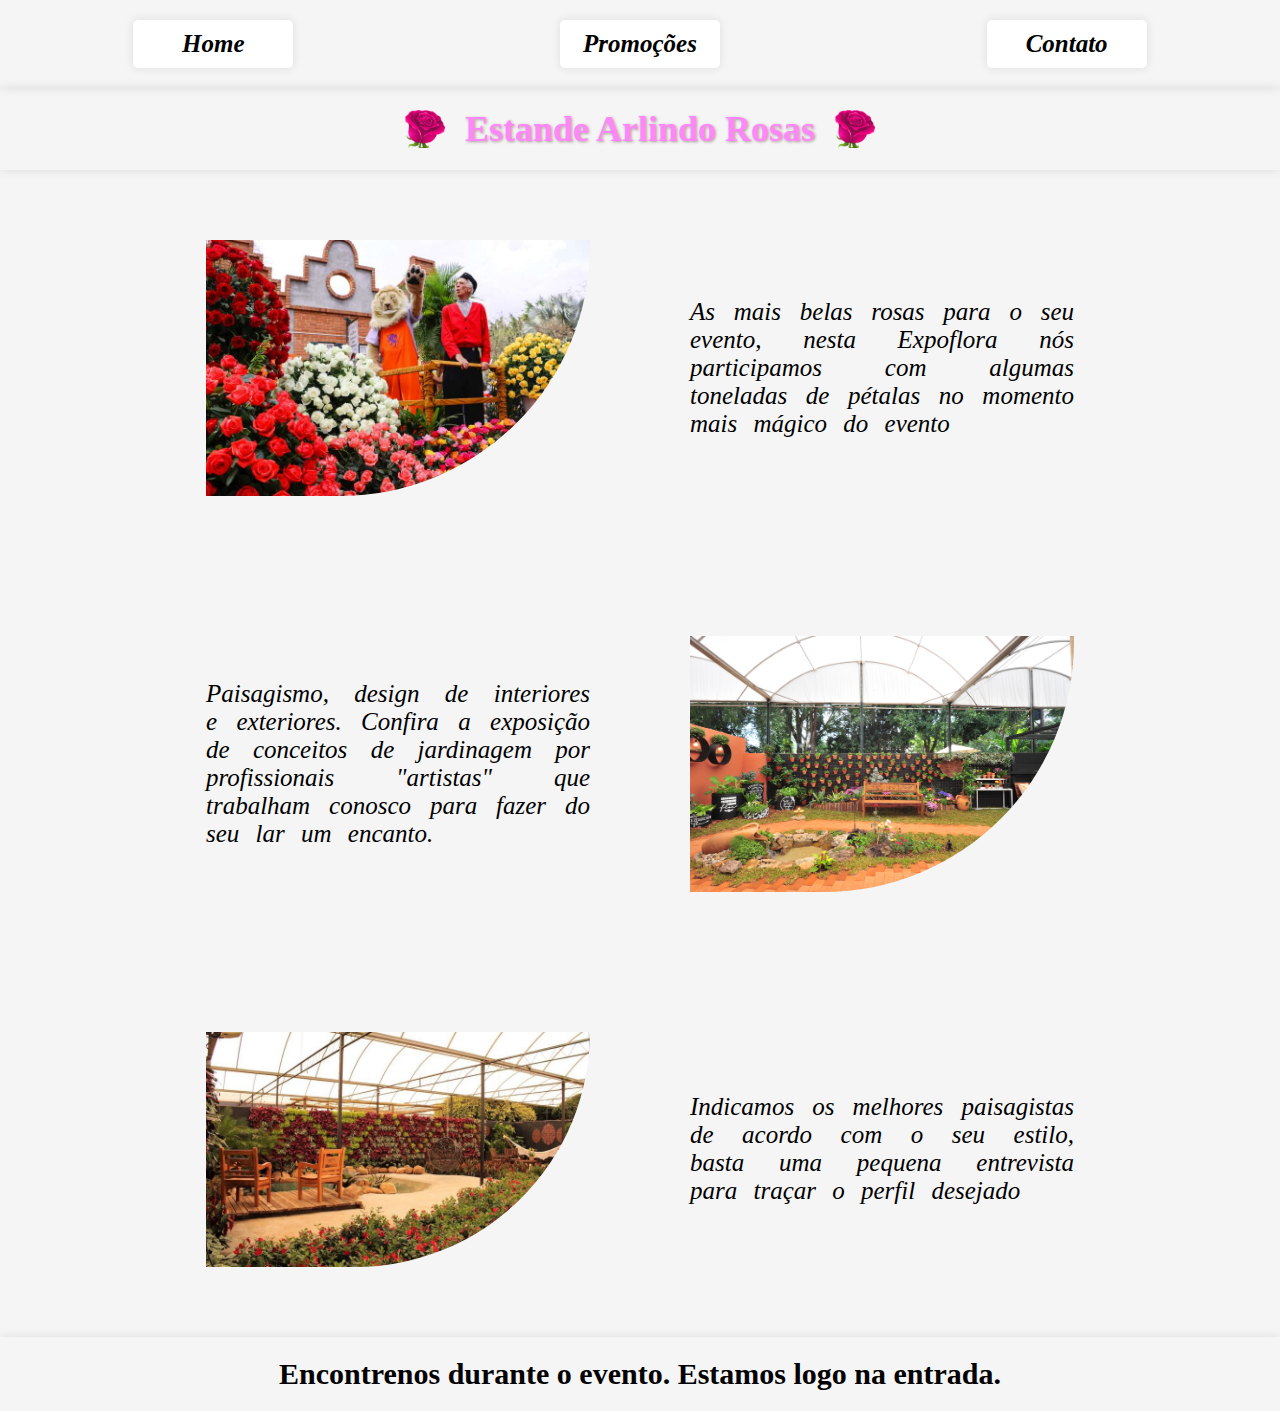
<file: paginas/index.html>
<!DOCTYPE html>
<html lang="en">

<head>
    <meta charset="UTF-8">
    <meta name="viewport" content="width=device-width, initial-scale=1.0">
    <link rel="shortcut icon" href="./icone.png" type="image/x-icon">
    <link rel="stylesheet" href="../assets/css/style.css">
    <title>Arlindo Rosas - Expoflora 2023</title>
</head>

<body>
    <header>
        <section class="menu">
            <button onclick="window.location.href='./index.html'">Home</button>
            <button onclick="window.location.href='./promocoes.html'">Promoções</button>
            <button onclick="window.location.href='./contato.html'">Contato</button>
        </section>
        <section class="titulo">
            <img class="icone" src="../assets/img/icone.png" alt="Rosa">
            <h1>Estande Arlindo Rosas</h1>
            <img class="icone" src="../assets/img/icone.png" alt="Rosa">
        </section>
    </header>
    <main>
        <section>
            <img src="../assets/img/img01.jpg" alt="Desfile Expoflora">
            <p>As mais belas rosas para o seu evento, nesta Expoflora nós participamos com algumas toneladas de pétalas no momento mais mágico do evento</p>
        </section>
        <section>
            <p>Paisagismo, design de interiores e exteriores. Confira a exposição de conceitos de jardinagem por profissionais "artistas" que trabalham conosco para fazer do seu lar um encanto.</p>
            <img src="../assets/img/img02.jpg" alt="Conceito em Jardinagem">
        </section>
        <section>
            <img src="../assets/img/img03.jpg" alt="Outro jardim com mini lago">
            <p>Indicamos os melhores paisagistas de acordo com o seu estilo, basta uma pequena entrevista para traçar o perfil desejado</p>
        </section>
    </main>
    <footer>
        <h2>Encontrenos durante o evento. Estamos logo na entrada.</h2>
    </footer>
</body>

</html>
</file>
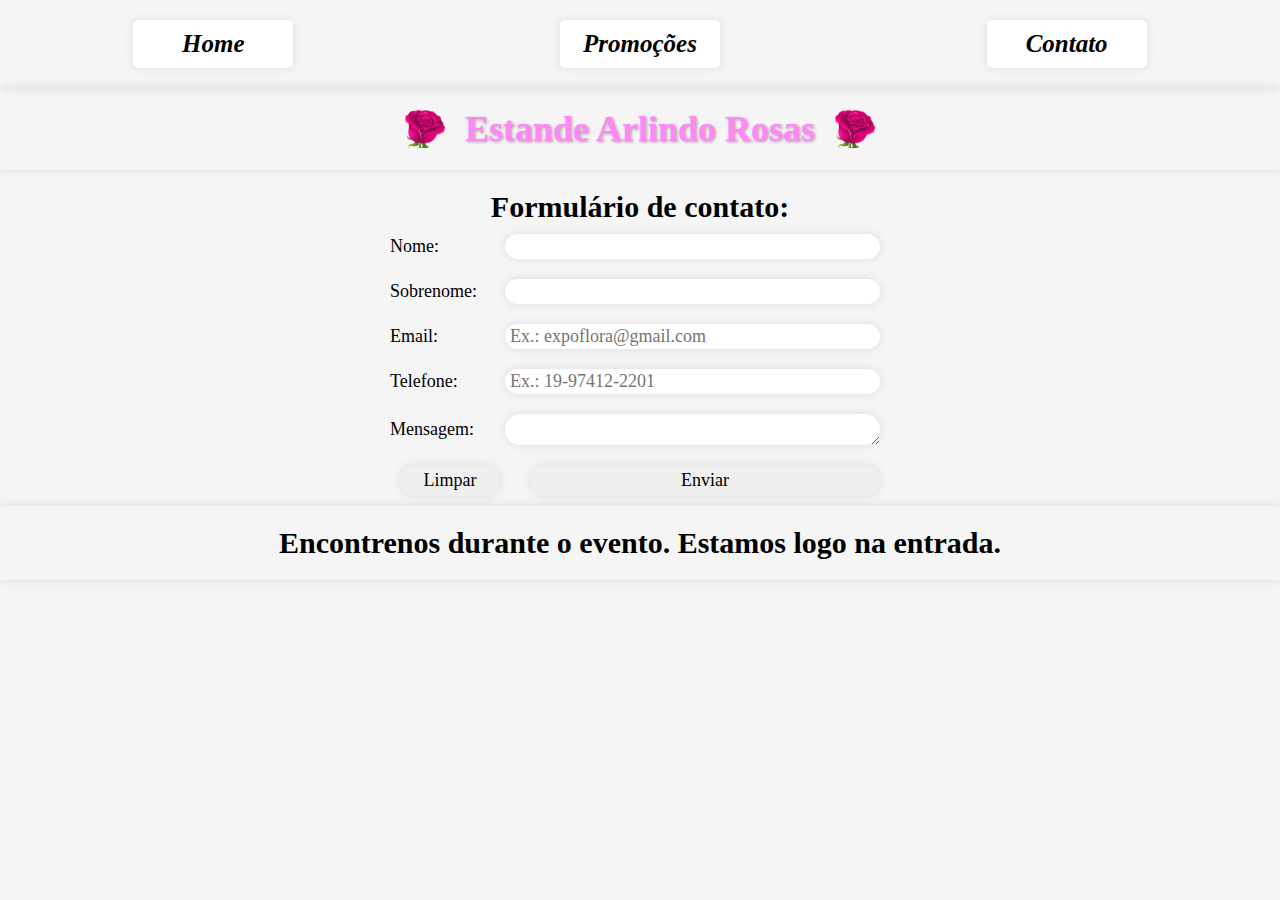
<file: paginas/contato.html>
<!DOCTYPE html>
<html lang="en">
<head>
    <meta charset="UTF-8">
    <meta name="viewport" content="width=device-width, initial-scale=1.0">
    <title>Arlindo Rosas - Expoflora 2023</title>
    <link rel="stylesheet" href="../assets/css/style.css">
</head>
<body>
    <header>
        <section class="menu">
            <button onclick="window.location.href='./index.html'">Home</button>
            <button onclick="window.location.href='./promocoes.html'">Promoções</button>
            <button onclick="window.location.href='./contato.html'">Contato</button>
        </section>
        <section class="titulo">
            <img class="icone" src="../assets/img/icone.png" alt="Rosa">
            <h1>Estande Arlindo Rosas</h1>
            <img class="icone" src="../assets/img/icone.png" alt="Rosa">
        </section>
    </header>
            <h1 class="form">Formulário de contato:</h1>
        <div class="principal">
            <div class="box">
                <label>Nome: </label>
                <input type="text" style="width: 75%; height: 25px;">
            </div>
            <div class="box">
                <label>Sobrenome: </label>
                <input type="text" style="width: 75%; height: 25px;">
            </div>
            <div class="box">
                <label>Email: </label>
                <input type="email" placeholder="Ex.: expoflora@gmail.com" style="width: 75%; height: 25px;">
            </div>
            <div class="box">
                <label>Telefone: </label>
                <input type="number" placeholder="Ex.: 19-97412-2201" style="width: 75%; height: 25px;">
            </div>
            <div class="box">
                <label>Mensagem: </label>
                <textarea name="digite aqui..." rows="1" cols="50" style="width: 75%;"></textarea>
            </div>
            <div class="box">
                <input type="reset" value="Limpar" style="width: 20%;">
                <input type="submit" value="Enviar" style="width: 70%;">
            </div>
        </div>
        <footer>
            <h2>Encontrenos durante o evento. Estamos logo na entrada.</h2>
        </footer>
</body>
</html>
</file>
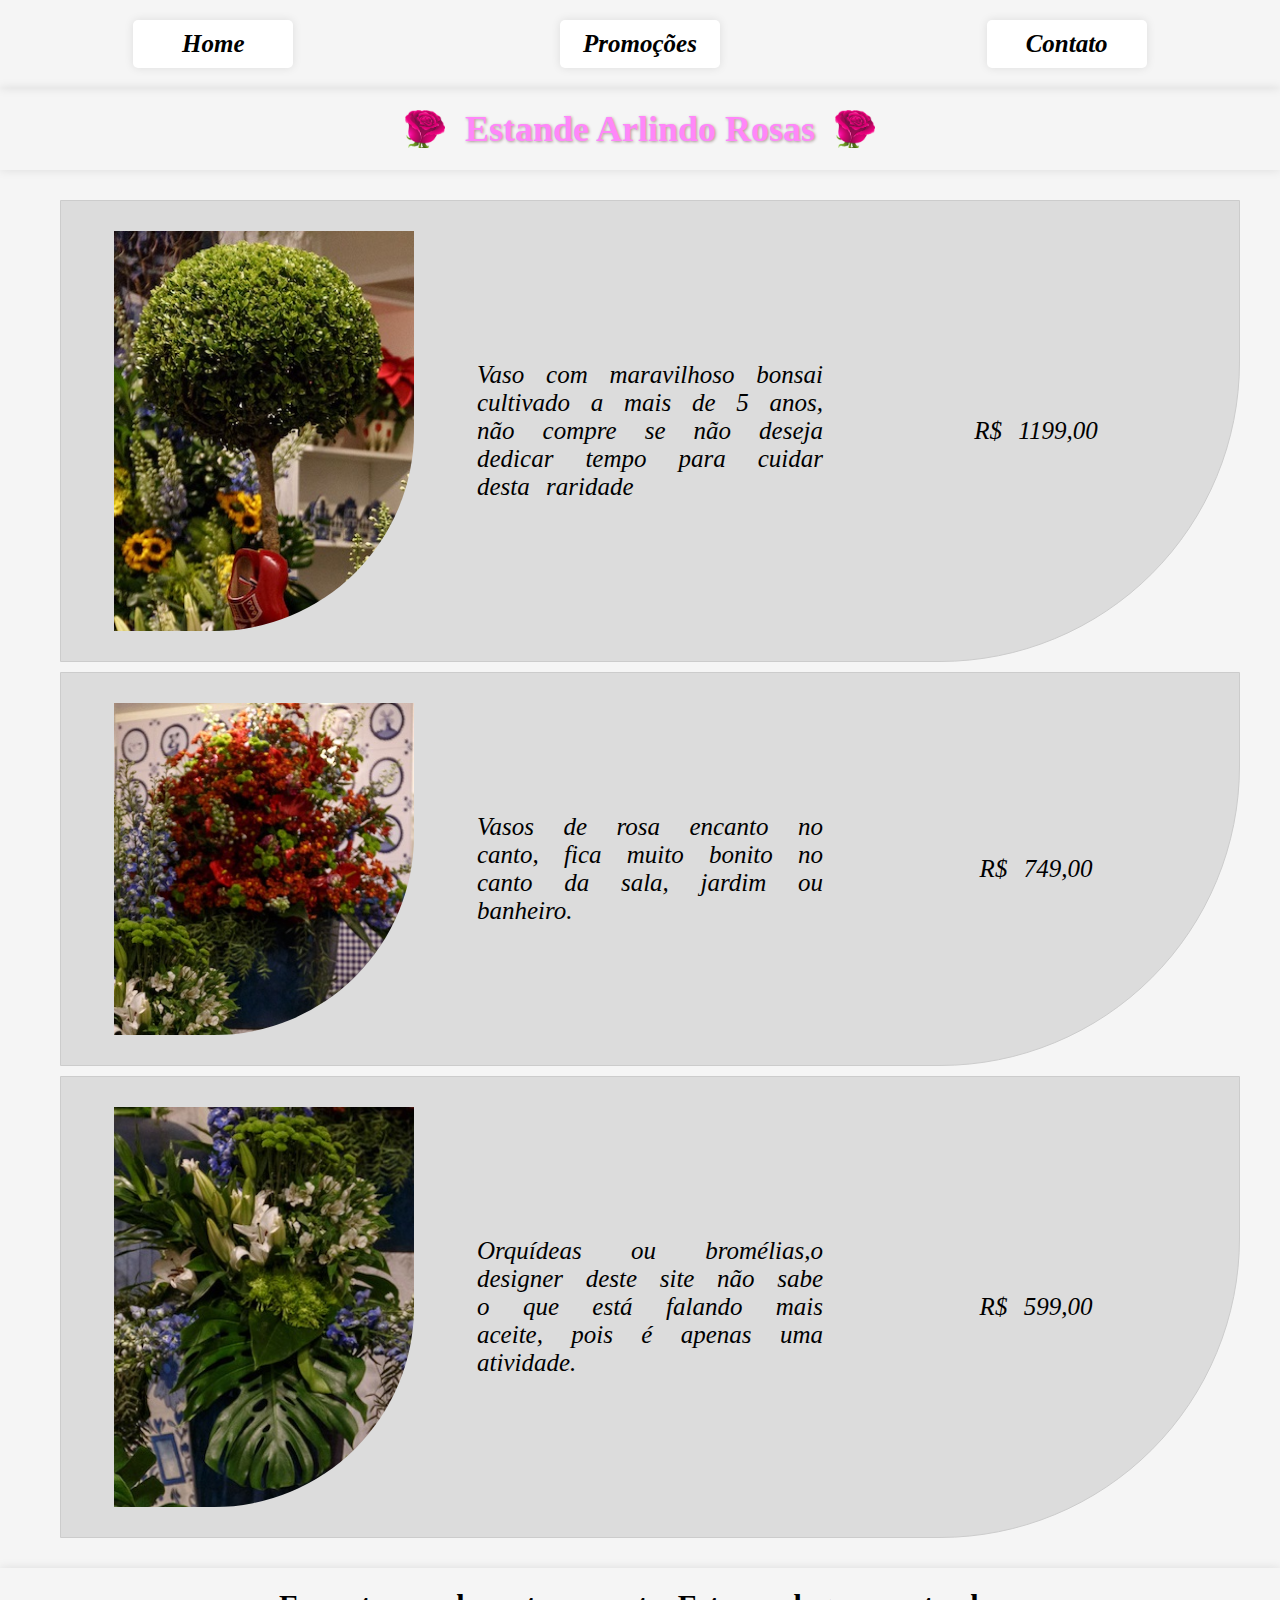
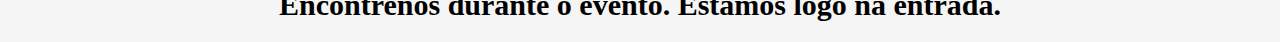
<file: paginas/promocoes.html>
<!DOCTYPE html>
<html lang="en">

<head>
    <meta charset="UTF-8">
    <meta name="viewport" content="width=device-width, initial-scale=1.0">
    <link rel="shortcut icon" href="./icone.png" type="image/x-icon">
    <link rel="stylesheet" href="../assets/css/style.css">
    <title>Arlindo Rosas - Expoflora 2023</title>
</head>

<body>
    <header>
        <section class="menu">
            <button onclick="window.location.href='./index.html'">Home</button>
            <button onclick="window.location.href='./promocoes.html'">Promoções</button>
            <button onclick="window.location.href='./contato.html'">Contato</button>
        </section>
        <section class="titulo">
            <img class="icone" src="../assets/img/icone.png" alt="Rosa">
            <h1>Estande Arlindo Rosas</h1>
            <img class="icone" src="../assets/img/icone.png" alt="Rosa">
        </section>
    </header>
    <main>
        <table>
            <tbody>
                <tr>
                    <td><img src="../assets/img/promo01.jpg" alt="Desfile Expoflora"></td>
                    <td>Vaso com maravilhoso bonsai cultivado a mais de 5 anos, não compre se não deseja dedicar tempo para cuidar desta raridade</td>
                    <td>R$ 1199,00</td>
                </tr>
                <tr>
                    <td><img src="../assets/img/promo02.jpg" alt="Conceito em Jardinagem"></td>
                    <td>Vasos de rosa encanto no canto, fica muito bonito no canto da sala, jardim ou banheiro.</td>
                        <td>R$ 749,00</td>
                </tr>
                <tr>
                    <td><img src="../assets/img/promo03.jpg" alt="Outro jardim com mini lago"></td>
                    <td>Orquídeas ou bromélias,o designer deste site não sabe o que está falando mais aceite, pois é apenas uma atividade.</td>
                        <td>R$ 599,00</td>
                </tr>
            </tbody>
        </table>
    </main>
    <footer>
        <h2>Encontrenos durante o evento. Estamos logo na entrada.</h2>
    </footer>
</body>

</html>
</file>
<file: assets/css/style.css>
*{
    margin: 0;
    padding: 0;
    box-sizing: border-box;
    font-family:Cambria, Cochin, Georgia, Times, 'Times New Roman', serif;
    font-size: large;
    
}

body{
    width: 100vw;
    display: flex;
    flex-direction: column;
    justify-content: center;
    align-items: center;
    background: #f5f5f5;
}

header{
    top: 0px;
    width: 100%;
    display: flex;
    flex-direction: column;
    align-items: center;
}

header section{
    width: 100%;
    display: flex;
    align-items: center;
    box-shadow: 0 0 10px rgba(0,0,0,0.1);
}

.menu{
    justify-content: space-around;
}

.titulo{
    justify-content: center;
}

.menu button{
    margin: 20px;
    margin-left: 40px;
    margin-right: 40px;
    padding: 10px;
    min-width: 160px;
    border: none;
    border-radius: 5px;
    background: #fff;
    box-shadow: 0 0 10px rgba(0,0,0,0.1);
    cursor: pointer;
    font-size: 25px;
    font-weight: bold;
    font-style: italic;
}

.titulo h1{
    margin: 10px;
    padding: 10px;
    font-size: 36px;
    color: rgb(255, 135, 249);
    text-shadow: 1px 1px 3px #a99;
}

.icone{
    width: 40px;
}

main{
    width: 100vw;
    display: flex;
    flex-direction: column;
    justify-content: center;
    align-items: center;
}

main section{
    width: 100%;
    display: flex;
    flex-direction: row;
    justify-content: center;
    align-items: center;
    margin: 10px;
    padding: 10px;
}

main section img{
    max-width: 30vw;
    margin: 50px;
    border-bottom-right-radius: 250px;
}

main section p{
    max-width: 30vw;
    margin: 50px;
    border-bottom-right-radius: 250px;
    word-spacing: 10px;
    font-size: 25px;
    font-style: italic;
    text-align: justify;
}

table{
    width: 100%;
    max-width: 1200px;
    display: flex;
    flex-direction: column;
    justify-content: center;
    align-items: center;
    margin: 10px;
    padding: 10px;
    border-collapse: collapse;
}

table tr{
    width: 100%;
    display: flex;
    flex-direction: row;
    justify-content: center;
    align-items: center;
    margin: 10px;
    padding: 10px;
    border: 1px solid #ccc;
    border-bottom-right-radius: 300px;
    background-color: rgba(0,0,0,0.1);
}

table tr td{
    width: 100%;
    display: flex;
    flex-direction: row;
    justify-content: center;
    align-items: center;
    margin: 10px;
    padding: 10px;
}

table tr td{
    word-spacing: 10px;
    font-size: 25px;
    font-style: italic;
    text-align: justify;
}

table tr td img{
    object-fit: cover;
    object-position:top;
    width: 300px;
    max-height: 400px;
    border-bottom-right-radius: 200px;
}

form{
    display: grid;
    grid-template-columns: 10vw 30vw;
    align-items: center;
    margin: 20px;
}

input, textarea, button{
    margin: 10px;
    padding: 5px;
    border: none;
    border-radius: 20px;
    box-shadow: 0 0 10px rgba(0,0,0,0.1);
}

button{
    font-weight: bold;
    padding: 10px;
    cursor: pointer;
}

footer{
    width: 100%;
    display: flex;
    flex-direction: column;
    align-items: center;
    box-shadow: 0 0 10px rgba(0,0,0,0.1);
}

h2{
    margin: 10px;
    padding: 10px;
    font-size: 30px;
}

.form{
    margin-top: 20px;
    font-size: 30px;
}

.principal{
    display: flex;
    flex-direction: column;
    justify-content: space-between;
    width: 500PX;
}

.box{
    justify-content: space-between;
    display: flex;
    flex-direction: row;
    align-items: center;
}
</file>
